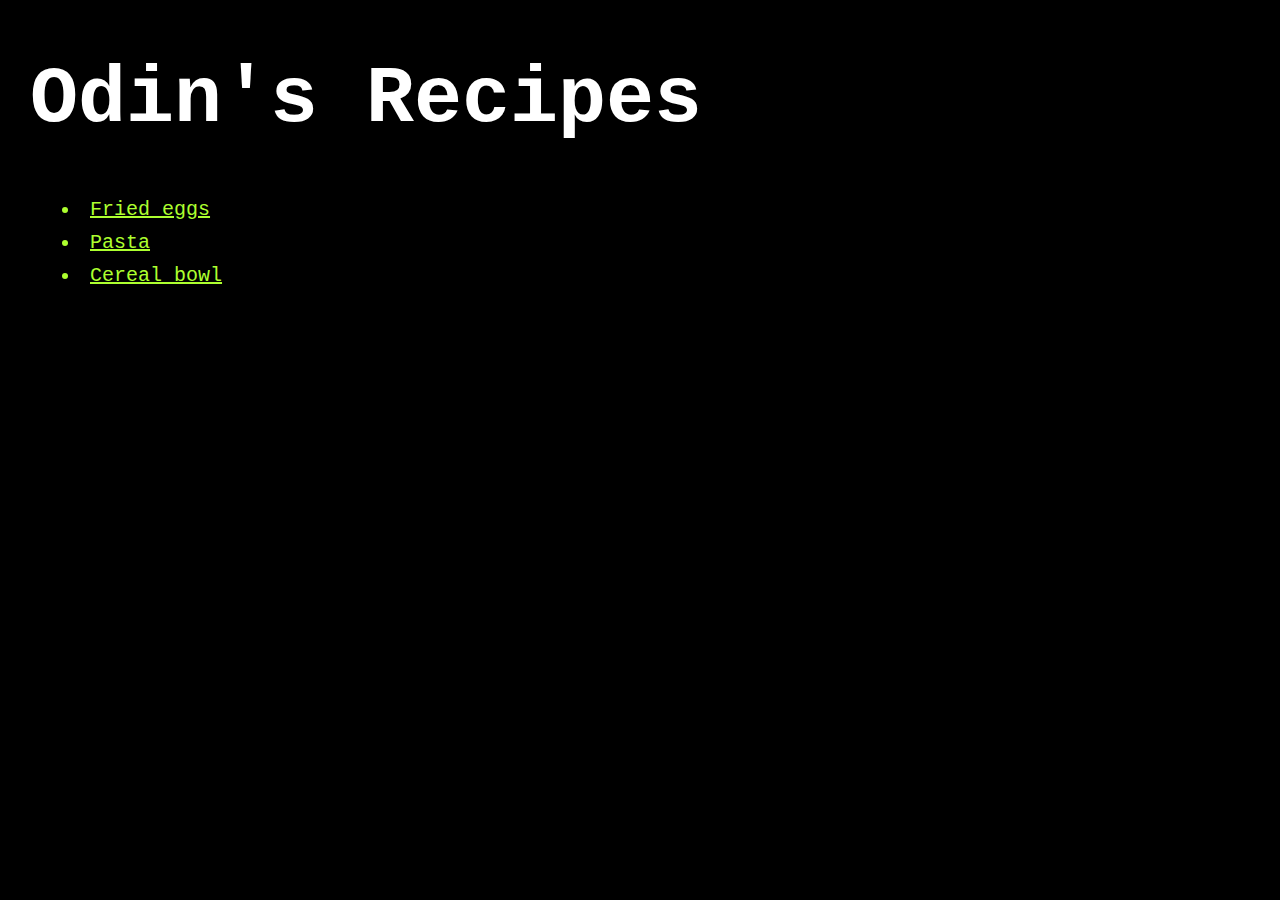
<file: index.html>
<!DOCTYPE html>
<html lang="en">
<head>
    <meta charset="UTF-8">
    <meta http-equiv="X-UA-Compatible" content="IE=edge">
    <meta name="viewport" content="width=device-width, initial-scale=1.0">
    <link rel="stylesheet" href="./css/style.css">
    <title>Odin's recipes</title>
</head>
<body>
    <h1>Odin's Recipes</h1>
    <ul class="recipe">
        <li><a href="./recipes/fried_eggs.html">Fried eggs</a></li>
        <li><a href="./recipes/pasta.html">Pasta</a></li>
        <li><a href="./recipes/cereal_bowl.html">Cereal bowl</a></li>
    </ul>
</body>
</html>
</file>
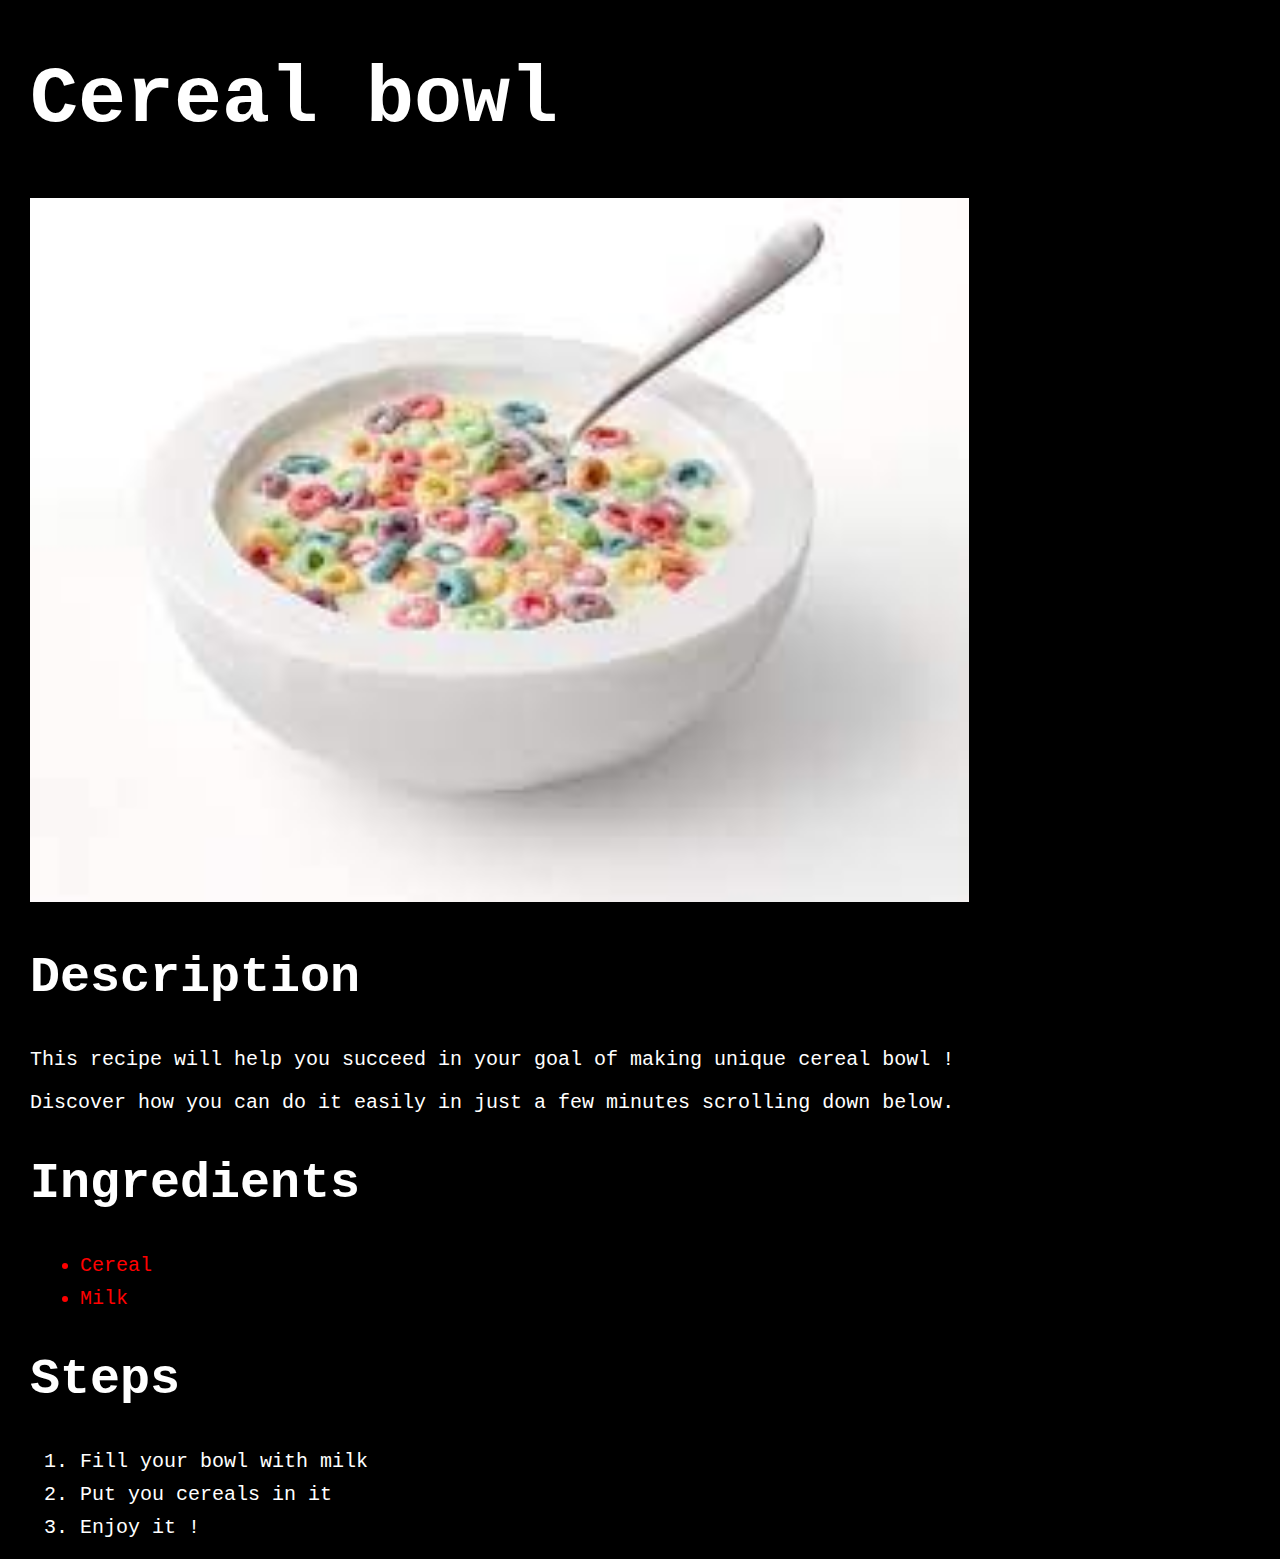
<file: recipes/cereal_bowl.html>
<!DOCTYPE html>
<html lang="en">
<head>
    <meta charset="UTF-8">
    <meta http-equiv="X-UA-Compatible" content="IE=edge">
    <meta name="viewport" content="width=device-width, initial-scale=1.0">
    <link rel="stylesheet" href="../css/style.css">
    <title>Cereal bowl recipe</title>
</head>
<body>
    <h1>Cereal bowl</h1>
    <img src="../images/cereal_bowl.jpeg" alt="Cereal bowl image">
    
    <h2>Description</h2>
    <p>This recipe will help you succeed in your goal of making unique cereal bowl !</p>
    <P>Discover how you can do it easily in just a few minutes scrolling down below.</P>

    <h2>Ingredients</h2>
    <ul class="ingredient">
        <li>Cereal</li>
        <li>Milk</li>
    </ul>

    <h2>Steps</h2>
    <ol>
        <li>Fill your bowl with milk</li>
        <li>Put you cereals in it</li>
        <li>Enjoy it !</li>
    </ol>
</body>
</html>
</file>
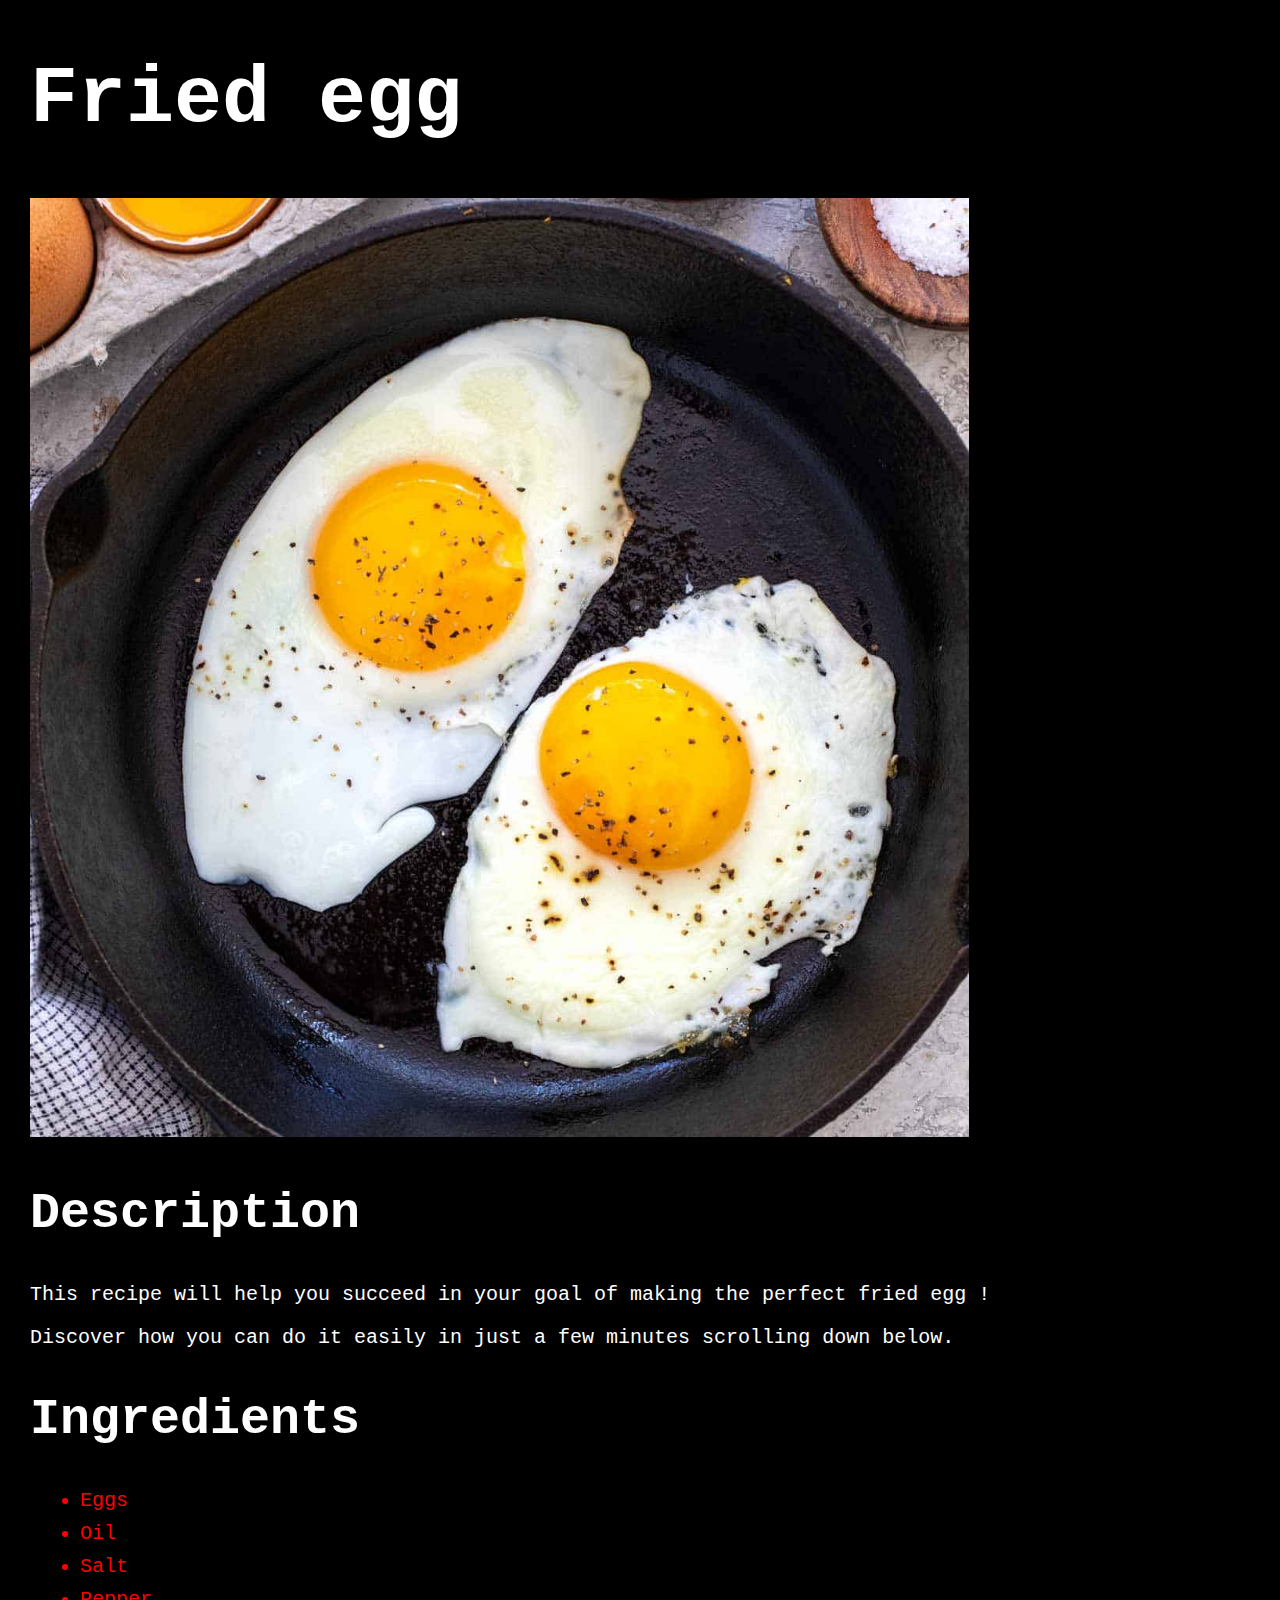
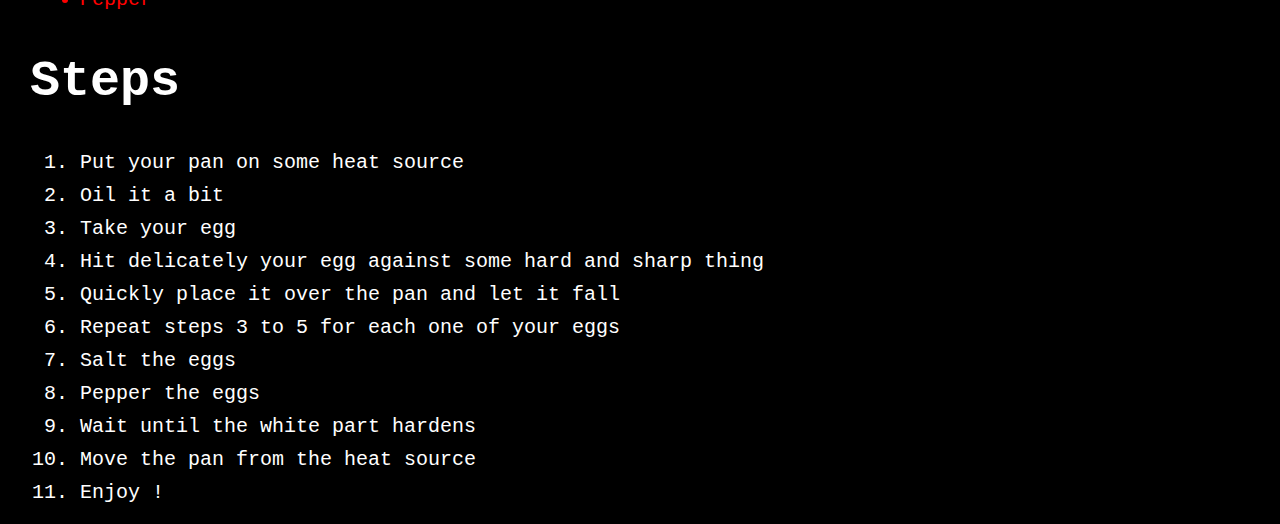
<file: recipes/fried_eggs.html>
<!DOCTYPE html>
<html lang="en">
<head>
    <meta charset="UTF-8">
    <meta http-equiv="X-UA-Compatible" content="IE=edge">
    <meta name="viewport" content="width=device-width, initial-scale=1.0">
    <link rel="stylesheet" href="../css/style.css">
    <title>Fried Egg recipe</title>
</head>
<body>
    <h1>Fried egg</h1>
    <img src="../images/fried_eggs.jpg" alt="Fried egg image">
    
    <h2>Description</h2>
    <p>This recipe will help you succeed in your goal of making the perfect fried egg !</p>
    <P>Discover how you can do it easily in just a few minutes scrolling down below.</P>

    <h2>Ingredients</h2>
    <ul class="ingredient">
        <li>Eggs</li>
        <li>Oil</li>
        <li>Salt</li>
        <li>Pepper</li>
    </ul>

    <h2>Steps</h2>
    <ol>
        <li>Put your pan on some heat source</li>
        <li>Oil it a bit</li>
        <li>Take your egg</li>
        <li>Hit delicately your egg against some hard and sharp thing</li>
        <li>Quickly place it over the pan and let it fall</li>
        <li>Repeat steps 3 to 5 for each one of your eggs</li>
        <li>Salt the eggs</li>
        <li>Pepper the eggs</li>
        <li>Wait until the white part hardens</li>
        <li>Move the pan from the heat source</li>
        <li>Enjoy !</li>
    </ol>
</body>
</html>
</file>
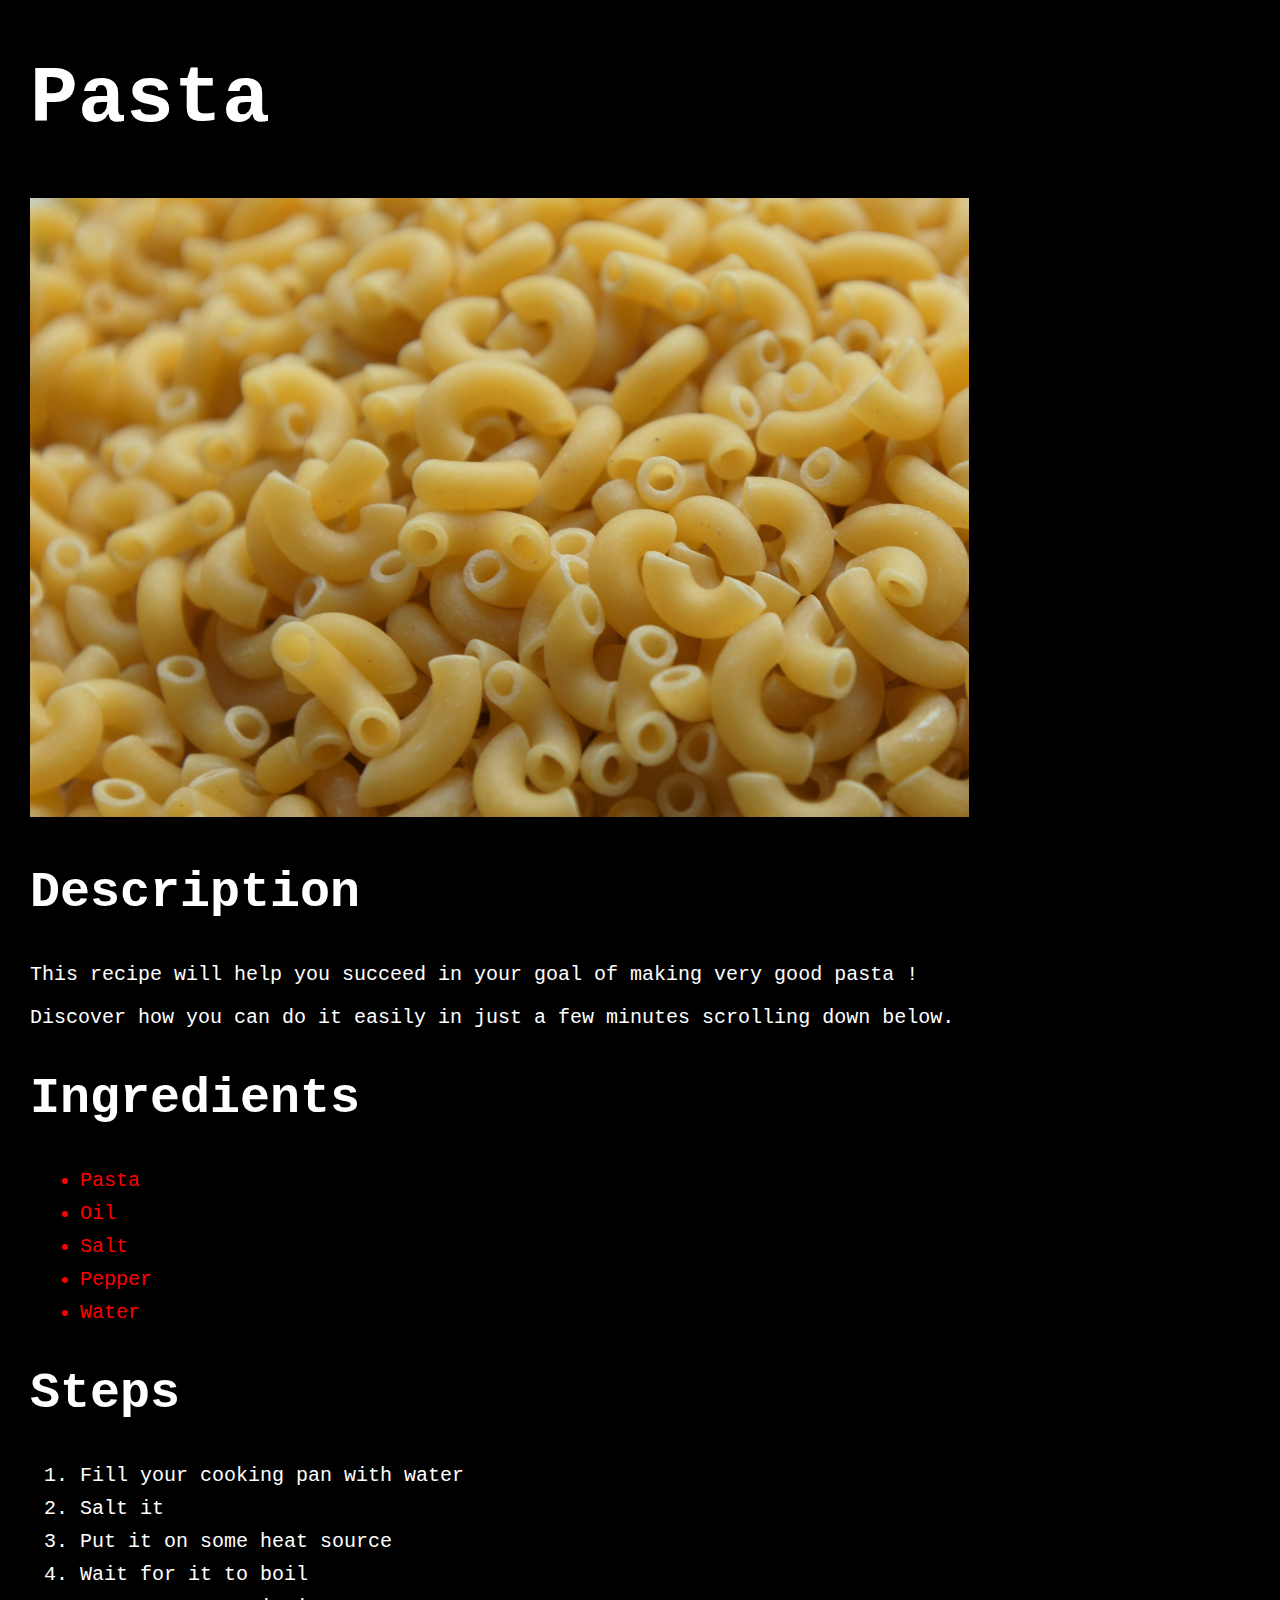
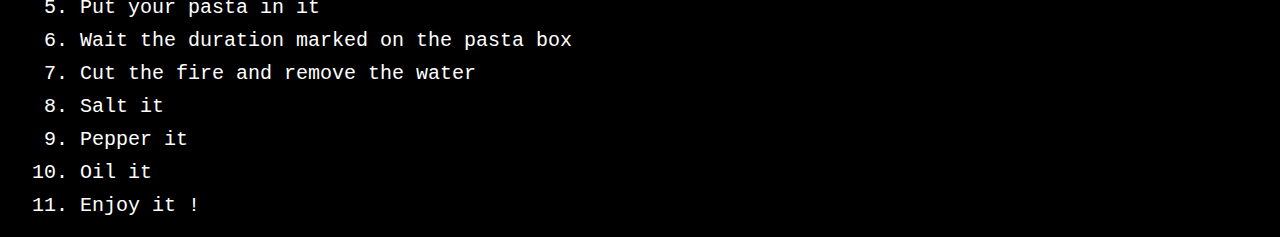
<file: recipes/pasta.html>
<!DOCTYPE html>
<html lang="en">
<head>
    <meta charset="UTF-8">
    <meta http-equiv="X-UA-Compatible" content="IE=edge">
    <meta name="viewport" content="width=device-width, initial-scale=1.0">
    <link rel="stylesheet" href="../css/style.css">
    <title>Pasta recipe</title>
</head>
<body>
    <h1>Pasta</h1>
    <img src="../images/pasta.jpg" alt="Pasta image">
    
    <h2>Description</h2>
    <p>This recipe will help you succeed in your goal of making very good pasta !</p>
    <P>Discover how you can do it easily in just a few minutes scrolling down below.</P>

    <h2>Ingredients</h2>
    <ul class="ingredient">
        <li>Pasta</li>
        <li>Oil</li>
        <li>Salt</li>
        <li>Pepper</li>
        <li>Water</li>
    </ul>

    <h2>Steps</h2>
    <ol>
        <li>Fill your cooking pan with water</li>
        <li>Salt it</li>
        <li>Put it on some heat source</li>
        <li>Wait for it to boil</li>
        <li>Put your pasta in it</li>
        <li>Wait the duration marked on the pasta box</li>
        <li>Cut the fire and remove the water</li>
        <li>Salt it</li>
        <li>Pepper it</li>
        <li>Oil it</li>
        <li>Enjoy it !</li>
    </ol>
</body>
</html>
</file>
<file: css/style.css>
* {
    color: white;
    background-color: black;
    font-size: 20px;
    font-family: 'Courier New', Courier, monospace;
    margin-left: 10px;
}

img {
    width: 75%;
    height: auto;
}

h1 {
    font-size: 80px;
}

h2 {
    font-size: 50px;
}

li {
    margin: 10px 10px;
}

.ingredient li {
    color: red;
}

.recipe li {
    color: greenyellow;
}

.recipe a {
    color: greenyellow;
}
</file>
